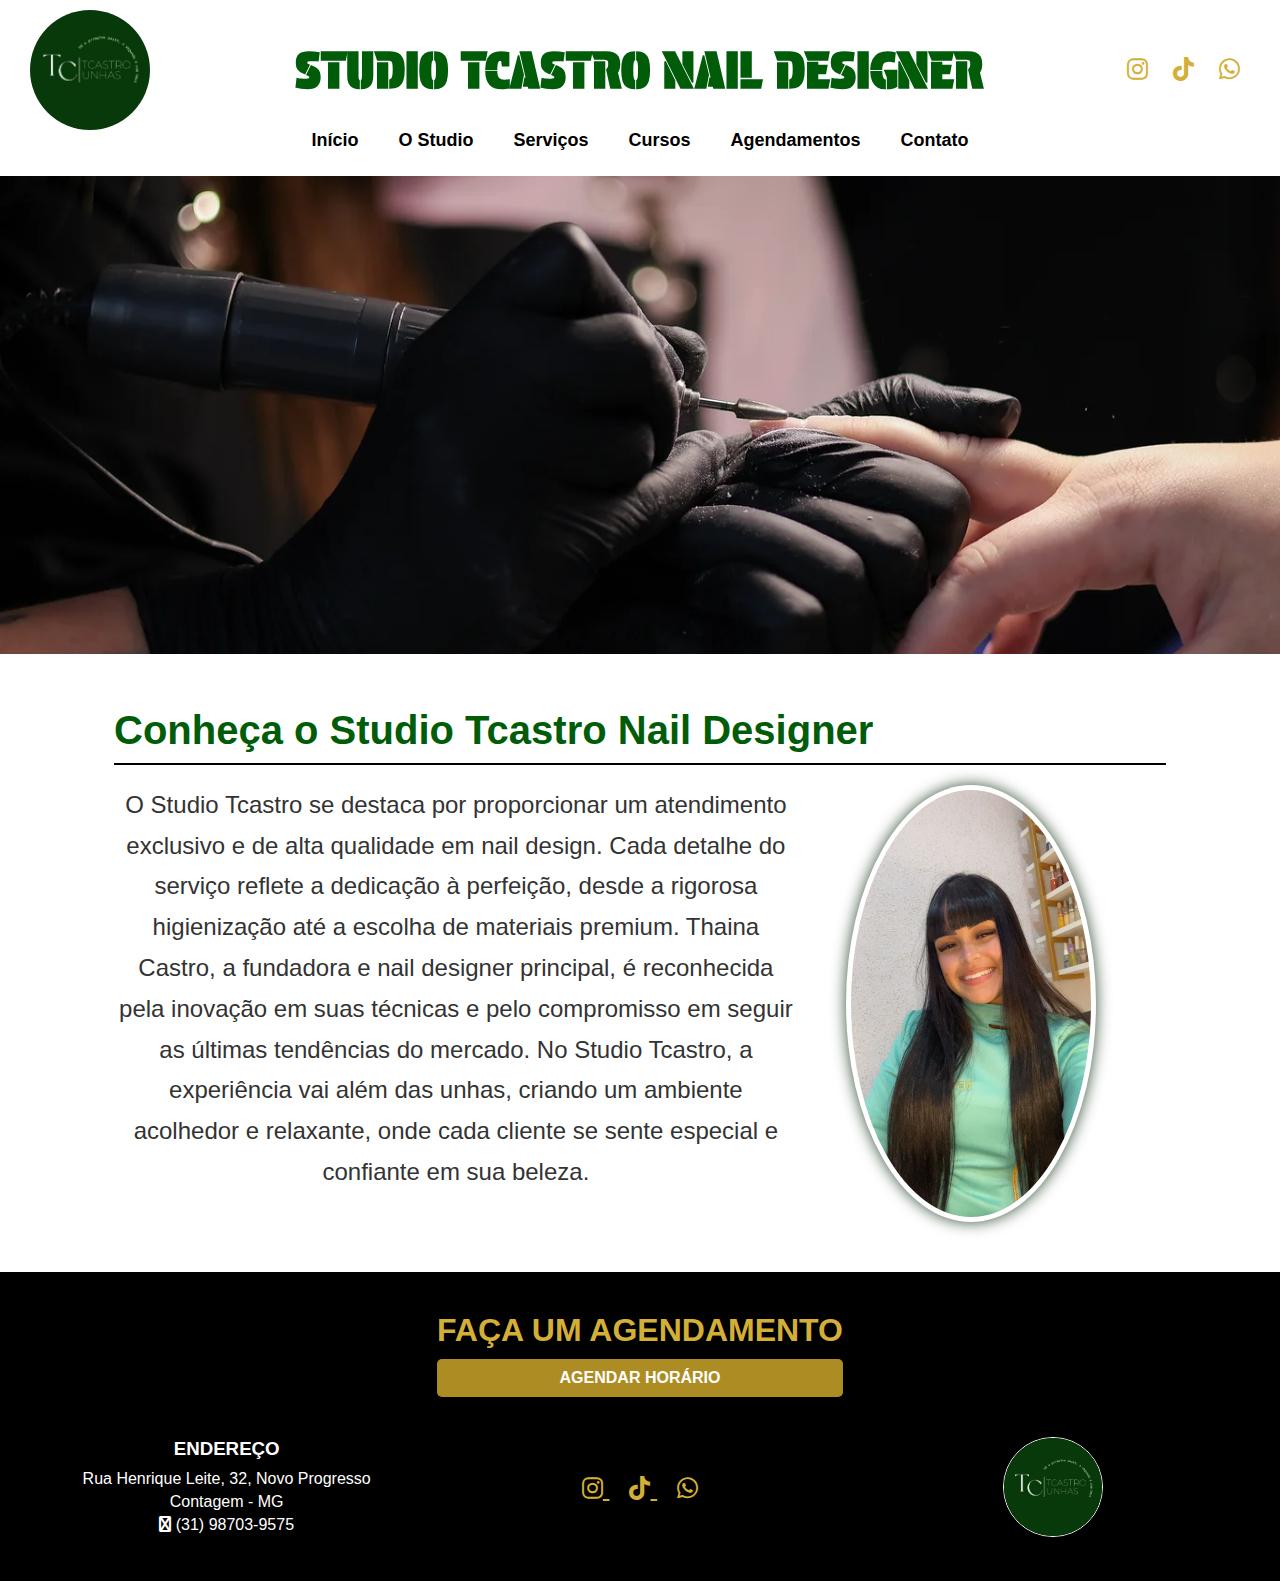
<file: index.html>
<!DOCTYPE html>
<html lang="pt-br">

<head>
    <meta charset="UTF-8">
    <meta name="viewport" content="width=device-width, initial-scale=1.0">
    
    <title>Studio Tcastro Nail Designer</title>
    <link rel="stylesheet" href="css/style.css">

        <link rel="preconnect" href="https://fonts.googleapis.com">
        <link rel="preconnect" href="https://fonts.gstatic.com" crossorigin>
        <link href="https://fonts.googleapis.com/css2?family=Protest+Guerrilla&display=swap" rel="stylesheet">
        <link rel="stylesheet" href="https://cdnjs.cloudflare.com/ajax/libs/font-awesome/6.0.0-beta3/css/all.min.css">
        <link rel="icon" href="img/favicon.ico" type="image/x-icon">
        <link rel="shortcut icon" href="img/favicon.ico" type="image/x-icon">

</head>

<body>

    <header>
        <div class="header-container">
        <img src="img/logo.jpg" id="logo">
        <h1>STUDIO TCASTRO NAIL DESIGNER</h1>
        
        <div class="header-social">
            <a href="https://www.instagram.com/tcastro_unhas/" target="_blank">
                <i class="fab fa-instagram"></i>
            </a>
            <a href="https://www.tiktok.com/@tatacastro2" target="_blank">
                <i class="fab fa-tiktok"></i>
            </a>
            <a href="https://api.whatsapp.com/message/4KSH2BHBKGPWA1" target="_blank">
                <i class="fab fa-whatsapp"></i>
            </a>
        </div>
        </div>
        
        <nav>
            <ul>
                <li><a href="index.html">Início</a></li>
                <li><a href="studio.html">O Studio</a></li>
                <li><a href="servicos.html">Serviços</a></li>
                <li><a href="cursos.html">Cursos</a></li>
                <li><a href="agendamentos.html">Agendamentos</a></li>
                <li><a href="contato.html">Contato</a></li>
            </ul>
        </nav>

    </header>

    <img src="img/header.png" id="headerimg">


    <section class="welcome-section">
        <h2>Conheça o Studio Tcastro Nail Designer</h2>
        <hr>
        <div class="content-wrapper">
            <div class="text-content">
                <p>O Studio Tcastro se destaca por proporcionar um atendimento exclusivo e de alta qualidade em nail
                    design. Cada detalhe do serviço reflete a dedicação à perfeição, desde a rigorosa higienização até a
                    escolha de materiais premium. Thaina Castro, a fundadora e nail designer principal, é reconhecida
                    pela inovação em suas técnicas e pelo compromisso em seguir as últimas tendências do mercado. No
                    Studio Tcastro, a experiência vai além das unhas, criando um ambiente acolhedor e relaxante, onde
                    cada cliente se sente especial e confiante em sua beleza.</p>
            </div>
            <img src="img/thainacastro.jpeg" alt="Imagem do Studio" class="welcome-image">
        </div>
    </section>



    <footer class="footer-section">
        <div class="agendamento-container">
            <div class="agendamento-content">
                <div class="agendamento-text">
                    <h2>FAÇA UM AGENDAMENTO</h2>
                    <a href="agendamentos.html" class="btn-agendar">AGENDAR HORÁRIO</a>
                </div>
            </div>
        </div>

        <div class="footer-info">
            <div class="footer-endereco">
                <h3>ENDEREÇO</h3>
                <p>Rua Henrique Leite, 32, Novo Progresso</p>
                <p>Contagem - MG</p>
                <p><i class="fa fa-whatsapp"></i> (31) 98703-9575</p>
            </div>

            <div class="footer-social">
                <a href="https://www.instagram.com/tcastro_unhas/" target="_blank">
                    <i class="fab fa-instagram"></i>
                </a>
                <a href="https://www.tiktok.com/@tatacastro2" target="_blank">
                    <i class="fab fa-tiktok"></i>
                </a>
                <a href="https://api.whatsapp.com/message/4KSH2BHBKGPWA1" target="_blank">
                    <i class="fab fa-whatsapp"></i>
                </a>
            </div>


            <div class="footer-logo">
                <img src="img/logo.jpg" alt="Logo Tcastro">
            </div>
        </div>
    </footer>

</body>

</html>
</file>
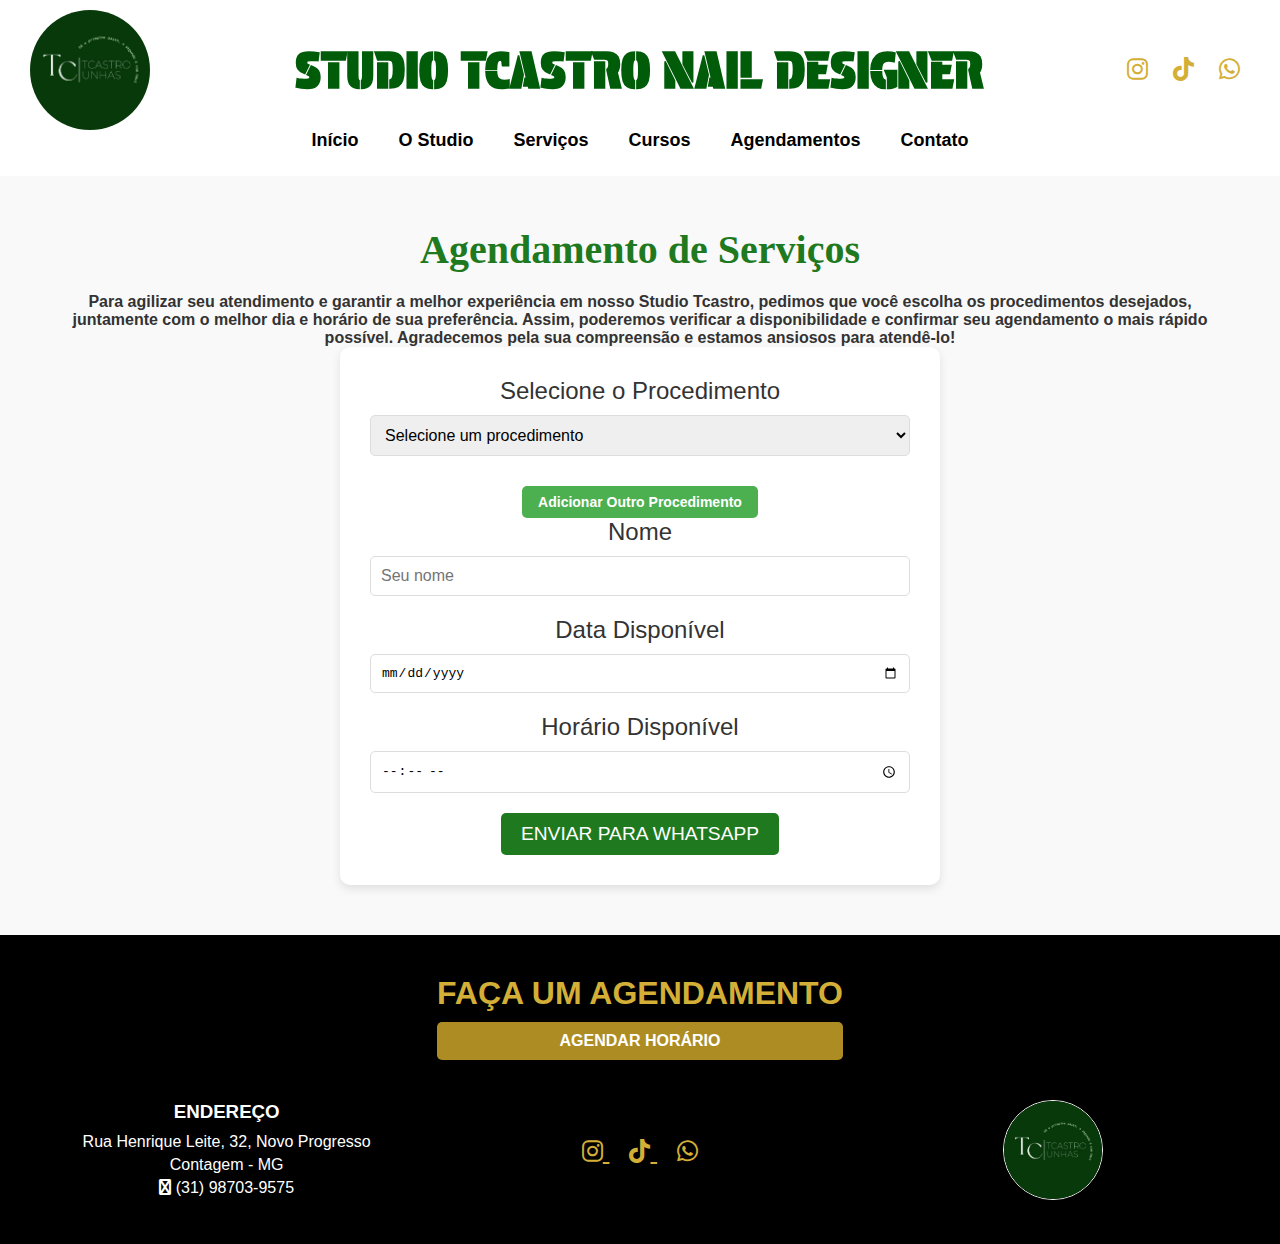
<file: agendamentos.html>
<!DOCTYPE html>
<html lang="pt-br">

<head>
    <meta charset="UTF-8">
    <meta name="viewport" content="width=device-width, initial-scale=1.0">
    <title>Studio Tcastro Nail Designer</title>
    <link rel="stylesheet" href="css/style.css">

    <link rel="preconnect" href="https://fonts.googleapis.com">
    <link rel="preconnect" href="https://fonts.gstatic.com" crossorigin>
    <link href="https://fonts.googleapis.com/css2?family=Protest+Guerrilla&display=swap" rel="stylesheet">
    <link rel="stylesheet" href="https://cdnjs.cloudflare.com/ajax/libs/font-awesome/6.0.0-beta3/css/all.min.css">


</head>

<body>


    <header>
        <div class="header-container">
            <img src="img/logo.jpg" id="logo">
            <h1>STUDIO TCASTRO NAIL DESIGNER</h1>

            <div class="header-social">
                <a href="https://www.instagram.com/tcastro_unhas/" target="_blank">
                    <i class="fab fa-instagram"></i>
                </a>
                <a href="https://www.tiktok.com/@tatacastro2" target="_blank">
                    <i class="fab fa-tiktok"></i>
                </a>
                <a href="https://api.whatsapp.com/message/4KSH2BHBKGPWA1" target="_blank">
                    <i class="fab fa-whatsapp"></i>
                </a>
            </div>
        </div>

        <nav>
            <ul>
                <li><a href="index.html">Início</a></li>
                <li><a href="studio.html">O Studio</a></li>
                <li><a href="servicos.html">Serviços</a></li>
                <li><a href="cursos.html">Cursos</a></li>
                <li><a href="agendamentos.html">Agendamentos</a></li>
                <li><a href="contato.html">Contato</a></li>
            </ul>
        </nav>

    </header>

    <section class="agendamentos-section">
        <h2>Agendamento de Serviços</h2>
        <h4>Para agilizar seu atendimento e garantir a melhor experiência em nosso Studio Tcastro, pedimos que você
            escolha os procedimentos desejados, juntamente com o melhor dia e horário de sua preferência. Assim,
            poderemos
            verificar a disponibilidade e confirmar seu agendamento o mais rápido possível.

            Agradecemos pela sua compreensão e estamos ansiosos para atendê-lo!</h4>
        <form id="agendamento-form">
            <div id="procedimentos-container">
                <div class="procedimento-group">
                    <label for="procedimento">Selecione o Procedimento</label>
                    <select class="procedimento" name="procedimento" onchange="mostrarSubtipo(this)">
                        <option value="">Selecione um procedimento</option>
                        <option value="Alongamento Molde f1">Alongamento Molde F1</option>
                        <option value="Alongamento De Fibra">Alongamento Fibra de vidro</option>
                        <option value="Alongamento Molde Russo">Alongamento molde russo</option>
                        <option value="Alongamento Nos Pes">Alongamento nos pés</option>
                        <option value="Blindagem">Blindagem</option>
                        <option value="Banho De Gel">Banho de gel</option>
                        <option value="Cuticulagem">Cuticulagem</option>
                        <option value="Curso de Alongamentos">Curso de Alongamento</option>
                        <option value="Curso de Aperfeiçoamento">Curso de Aperfeiçoamento</option>
                        <option value="Curso de Manicure e Pedicure Normal">Curso de Manicure e Pedicure</option>
                        <option value="Esmaltação Em Gel">Esmaltação em gel</option>
                        <option value="Manutencao">Manutenção</option>
                        <option value="Manutencao Blindagem">Manutenção Blindagem</option>
                        <option value="Manicure">Manicure</option>
                        <option value="Manicure, Pedicure">Manicure/Pedicure</option>
                        <option value="Reposicao De Unha">Reposição de Unha</option>
                        <option value="Remocao de Alongamento">Remoção Alongamento</option>
                        <option value="Pedicure">Pedicure</option>

                    </select>
                    <div class="subtipo-container" style="display:none;">
                        <label for="subtipo">Selecione o Tipo de Alongamento</label>
                        <select class="subtipo" name="subtipo">
                            <option value="">Selecione um tipo</option>
                            <option value="Básico">Básico</option>
                            <option value="Decorado">Decorado</option>
                        </select>
                    </div>
                </div>
            </div>
            <button type="button" class="btn-adicionar" onclick="adicionarProcedimento()"> Adicionar Outro Procedimento </button>

            <label for="nome">Nome</label>
            <input type="text" id="nome" name="nome" placeholder="Seu nome" required>

            <label for="data">Data Disponível</label>
            <input type="date" id="data" name="data" required>

            <label for="hora">Horário Disponível</label>
            <input type="time" id="hora" name="hora" required>

            <button type="submit" class="btn-enviar">Enviar para WhatsApp</button>
        </form>
    </section>

    <footer class="footer-section">
        <div class="agendamento-container">
            <div class="agendamento-content">
                <div class="agendamento-text">
                    <h2>FAÇA UM AGENDAMENTO</h2>
                    <a href="agendamentos.html" class="btn-agendar">AGENDAR HORÁRIO</a>
                </div>
            </div>
        </div>

        <div class="footer-info">
            <div class="footer-endereco">
                <h3>ENDEREÇO</h3>
                <p>Rua Henrique Leite, 32, Novo Progresso</p>
                <p>Contagem - MG</p>
                <p><i class="fa fa-whatsapp"></i> (31) 98703-9575</p>
            </div>

            <div class="footer-social">
                <a href="https://www.instagram.com/tcastro_unhas/" target="_blank">
                    <i class="fab fa-instagram"></i>
                </a>
                <a href="https://www.tiktok.com/@tatacastro2" target="_blank">
                    <i class="fab fa-tiktok"></i>
                </a>
                <a href="https://api.whatsapp.com/message/4KSH2BHBKGPWA1" target="_blank">
                    <i class="fab fa-whatsapp"></i>
                </a>
            </div>

            <div class="footer-logo">
                <img src="img/logo.jpg" alt="Logo Tcastro">
            </div>
        </div>
    </footer>

    <script>
        function mostrarSubtipo(select) {
            const subtipoContainer = select.nextElementSibling;
            subtipoContainer.style.display = select.value.includes('Alongamento') ? 'block' : 'none';
        }

        function adicionarProcedimento() {
            const procedimentosContainer = document.getElementById('procedimentos-container');
            const procedimentoGroup = document.createElement('div');
            procedimentoGroup.classList.add('procedimento-group');

            procedimentoGroup.innerHTML = `
                <label for="procedimento">Selecione o Procedimento</label>
                <select class="procedimento" name="procedimento" onchange="mostrarSubtipo(this)">
                    <option value="">Selecione um procedimento</option>
                <option value="Alongamento Molde f1">Alongamento Molde F1</option>
                <option value="Alongamento De Fibra">Alongamento Fibra de vidro</option>
                <option value="Alongamento Molde Russo">Alongamento molde russo</option>
                <option value="Alongamento Nos Pes">Alongamento nos pés</option>
                <option value="Blindagem">Blindagem</option>
                <option value="Banho De Gel">Banho de gel</option>
                <option value="Cuticulagem">Cuticulagem</option>
                <option value="Curso de Alongamento">Curso de Alongamento</option>
                <option value="Curso de Aperfeiçoamento">Curso de Aperfeiçoamento</option>
                <option value="Curso de Manicure e Pedicure Normal">Curso de Manicure e Pedicure</option>
                <option value="Esmaltação Em Gel">Esmaltação em gel</option>
                <option value="Manutencao">Manutenção</option>
                <option value="Manutencao Blindagem">Manutenção Blindagem</option>
                <option value="Manicure">Manicure</option>
                <option value="Manicure, Pedicure">Manicure/Pedicure</option>
                <option value="Reposicao De Unha">Reposição de Unha</option>
                <option value="Remocao de Alongamento">Remoção Alongamento</option>
                <option value="Pedicure">Pedicure</option>
                
                   
                </select>
                <div class="subtipo-container" style="display:none;">
                    <label for="subtipo">Selecione o Tipo de Alongamento</label>
                    <select class="subtipo" name="subtipo">
                        <option value="">Selecione um tipo</option>
                        <option value="Básico">Básico</option>
                        <option value="Decorado">Decorado</option>
                    </select>
                </div>
            `;

            procedimentosContainer.appendChild(procedimentoGroup);
        }

        document.getElementById('agendamento-form').addEventListener('submit', function (e) {
            e.preventDefault();

            const procedimentosSelecionados = [];
            const procedimentos = document.querySelectorAll('.procedimento');

            procedimentos.forEach(select => {
                const procedimento = select.value;
                const subtipoSelect = select.nextElementSibling.querySelector('.subtipo');
                const subtipo = subtipoSelect ? subtipoSelect.value : '';
                if (procedimento) {
                    procedimentosSelecionados.push(subtipo ? `${procedimento} (${subtipo})` : procedimento);
                }
            });

            const nome = document.getElementById('nome').value;
            const data = document.getElementById('data').value;
            const hora = document.getElementById('hora').value;

            if (procedimentosSelecionados.length === 0 || !nome || !data || !hora) {
                alert('Por favor, preencha todos os campos obrigatórios.');
                return;
            }


            const dataSelecionada = data.split('-'); 
            const dataFormatada = `${dataSelecionada[2]}/${dataSelecionada[1]}/${dataSelecionada[0]}`; 

            const horaFormatada = hora;

            const mensagem = `Olá, meu nome é ${nome}. Gostaria de agendar os seguintes procedimentos: ${procedimentosSelecionados.join(', ')} para o dia ${dataFormatada} às ${horaFormatada}.`;
            const telefone = '+5531987039575';

            const url = `https://api.whatsapp.com/send?phone=${telefone}&text=${encodeURIComponent(mensagem)}`;

            window.open(url, '_blank');
        });
    </script>

</body>

</html>
</file>
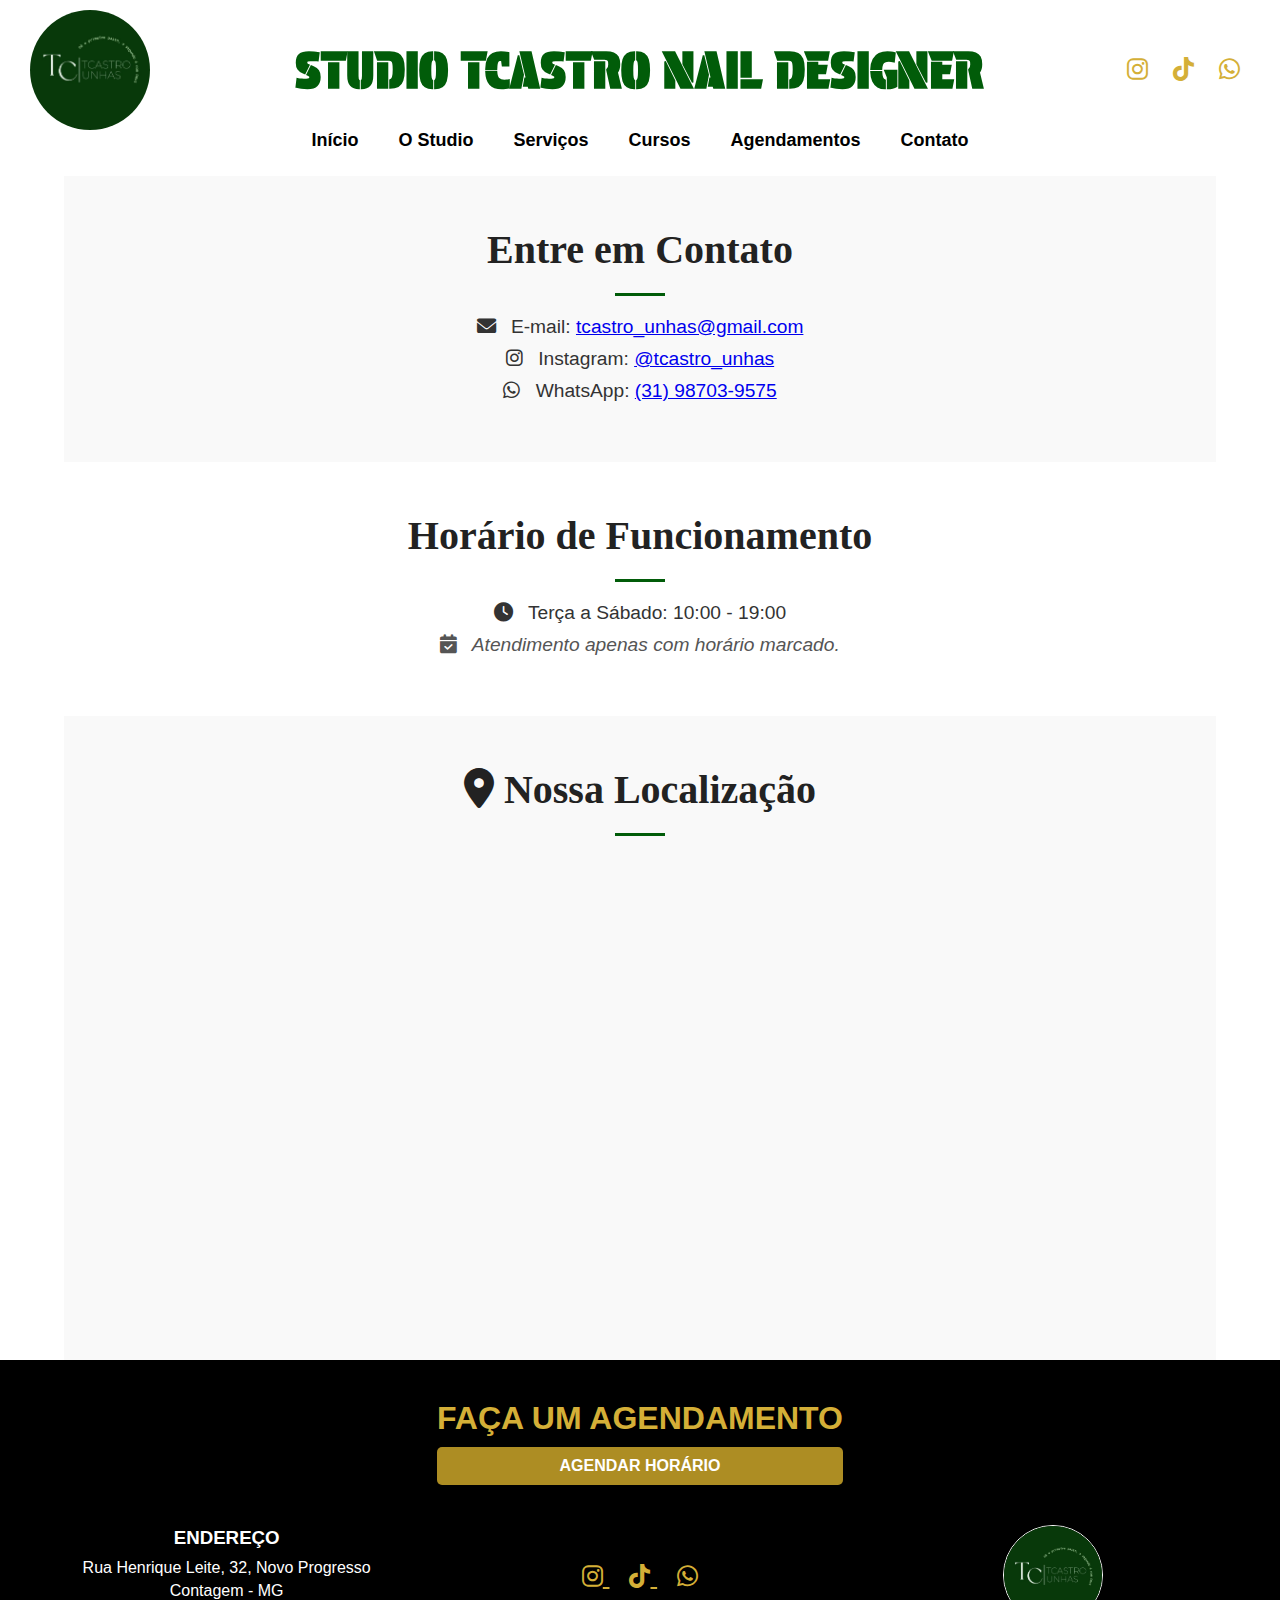
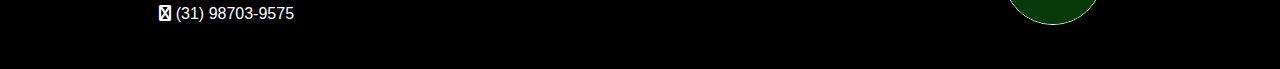
<file: contato.html>
<!DOCTYPE html>
<html lang="pt-br">

<head>
    <meta charset="UTF-8">
    <meta name="viewport" content="width=device-width, initial-scale=1.0">
    <title>Studio Tcastro Nail Designer</title>
    <link rel="stylesheet" href="css/style.css">


    <link rel="preconnect" href="https://fonts.googleapis.com">
    <link rel="preconnect" href="https://fonts.gstatic.com" crossorigin>
    <link href="https://fonts.googleapis.com/css2?family=Protest+Guerrilla&display=swap" rel="stylesheet">
    <link rel="stylesheet" href="https://cdnjs.cloudflare.com/ajax/libs/font-awesome/6.0.0-beta3/css/all.min.css">
    <link rel="icon" href="img/favicon.ico" type="image/x-icon">
    <link rel="shortcut icon" href="img/favicon.ico" type="image/x-icon">

</head>

<body>

    <header>
        <div class="header-container">
            <img src="img/logo.jpg" id="logo">
            <h1>STUDIO TCASTRO NAIL DESIGNER</h1>

            <div class="header-social">
                <a href="https://www.instagram.com/tcastro_unhas/" target="_blank">
                    <i class="fab fa-instagram"></i>
                </a>
                <a href="https://www.tiktok.com/@tatacastro2" target="_blank">
                    <i class="fab fa-tiktok"></i>
                </a>
                <a href="https://api.whatsapp.com/message/4KSH2BHBKGPWA1" target="_blank">
                    <i class="fab fa-whatsapp"></i>
                </a>
            </div>
        </div>

        <nav>
            <ul>
                <li><a href="index.html">Início</a></li>
                <li><a href="studio.html">O Studio</a></li>
                <li><a href="servicos.html">Serviços</a></li>
                <li><a href="cursos.html">Cursos</a></li>
                <li><a href="agendamentos.html">Agendamentos</a></li>
                <li><a href="contato.html">Contato</a></li>
            </ul>
        </nav>
    </header>


    <section class="contato-section">
        <h2>Entre em Contato</h2>
        <hr>
        <div class="contato-info">
            <p><i class="fas fa-envelope"></i> E-mail: <a
                    href="mailto:tcastro_unhas@gmail.com">tcastro_unhas@gmail.com</a></p>
            <p><i class="fab fa-instagram"></i> Instagram: <a href="https://www.instagram.com/tcastro_unhas/"
                    target="_blank">@tcastro_unhas</a></p>
            <p><i class="fab fa-whatsapp"></i> WhatsApp: <a href="https://api.whatsapp.com/send?phone=+5511987039575"
                    target="_blank">(31) 98703-9575</a></p>
        </div>
    </section>


    <section class="horario-section">
        <h2>Horário de Funcionamento</h2>
        <hr>
        <p><i class="fas fa-clock"></i> Terça a Sábado: 10:00 - 19:00</p>
        <p class="atendimento-marcado"><i class="fas fa-calendar-check"></i> Atendimento apenas com horário marcado.</p>
    </section>


    <section class="localizacao-section">
        <h2><i class="fas fa-map-marker-alt"></i> Nossa Localização</h2>
        <hr>
        <div class="maps-container">
            <iframe
                src="https://www.google.com/maps/embed?pb=!1m18!1m12!1m3!1d3751.5448112278436!2d-44.03073312586099!3d-19.901433737417456!2m3!1f0!2f0!3f0!3m2!1i1024!2i768!4f13.1!3m3!1m2!1s0xa69418748191b9%3A0xc7ff7423fac5f578!2sR.%20Miguel%20Burnier%2C%20143%20-%20Novo%20Progresso%2C%20Contagem%20-%20MG%2C%2032140-570!5e0!3m2!1spt-BR!2sbr!4v1727803821209!5m2!1spt-BR!2sbr"
                width="600" height="450" style="border:0;" allowfullscreen="" loading="lazy"
                referrerpolicy="no-referrer-when-downgrade"></iframe>
        </div>
    </section>


    <footer class="footer-section">
        <div class="agendamento-container">
            <div class="agendamento-content">
                <div class="agendamento-text">
                    <h2>FAÇA UM AGENDAMENTO</h2>
                    <a href="agendamentos.html" class="btn-agendar">AGENDAR HORÁRIO</a>
                </div>
            </div>
        </div>

        <div class="footer-info">
            <div class="footer-endereco">
                <h3>ENDEREÇO</h3>
                <p>Rua Henrique Leite, 32, Novo Progresso</p>
                <p>Contagem - MG</p>
                <p><i class="fa fa-whatsapp"></i> (31) 98703-9575</p>
            </div>

            <div class="footer-social">
                <a href="https://www.instagram.com/tcastro_unhas/" target="_blank">
                    <i class="fab fa-instagram"></i>
                </a>
                <a href="https://www.tiktok.com/@tatacastro2" target="_blank">
                    <i class="fab fa-tiktok"></i>
                </a>
                <a href="https://api.whatsapp.com/message/4KSH2BHBKGPWA1" target="_blank">
                    <i class="fab fa-whatsapp"></i>
                </a>
            </div>

            <div class="footer-logo">
                <img src="img/logo.jpg" alt="Logo Tcastro">
            </div>
        </div>
    </footer>

</body>

</html>
</file>
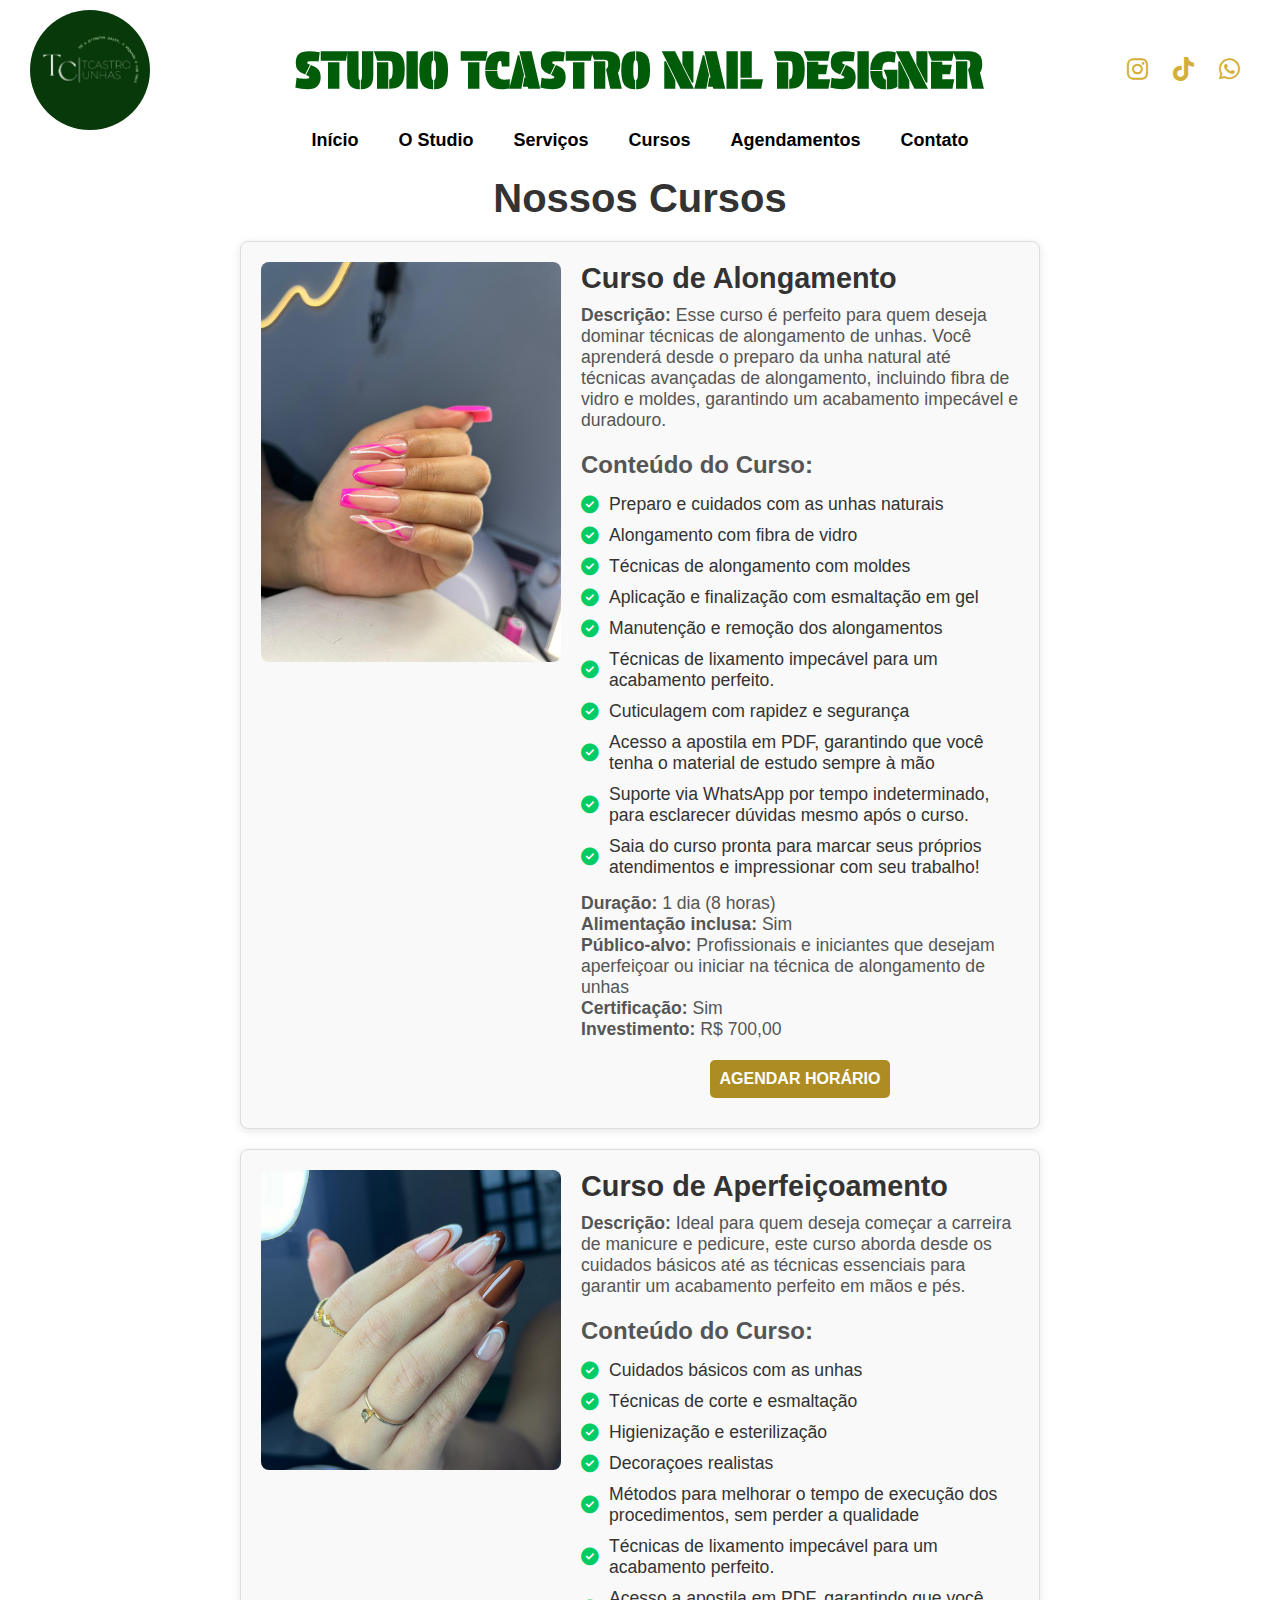
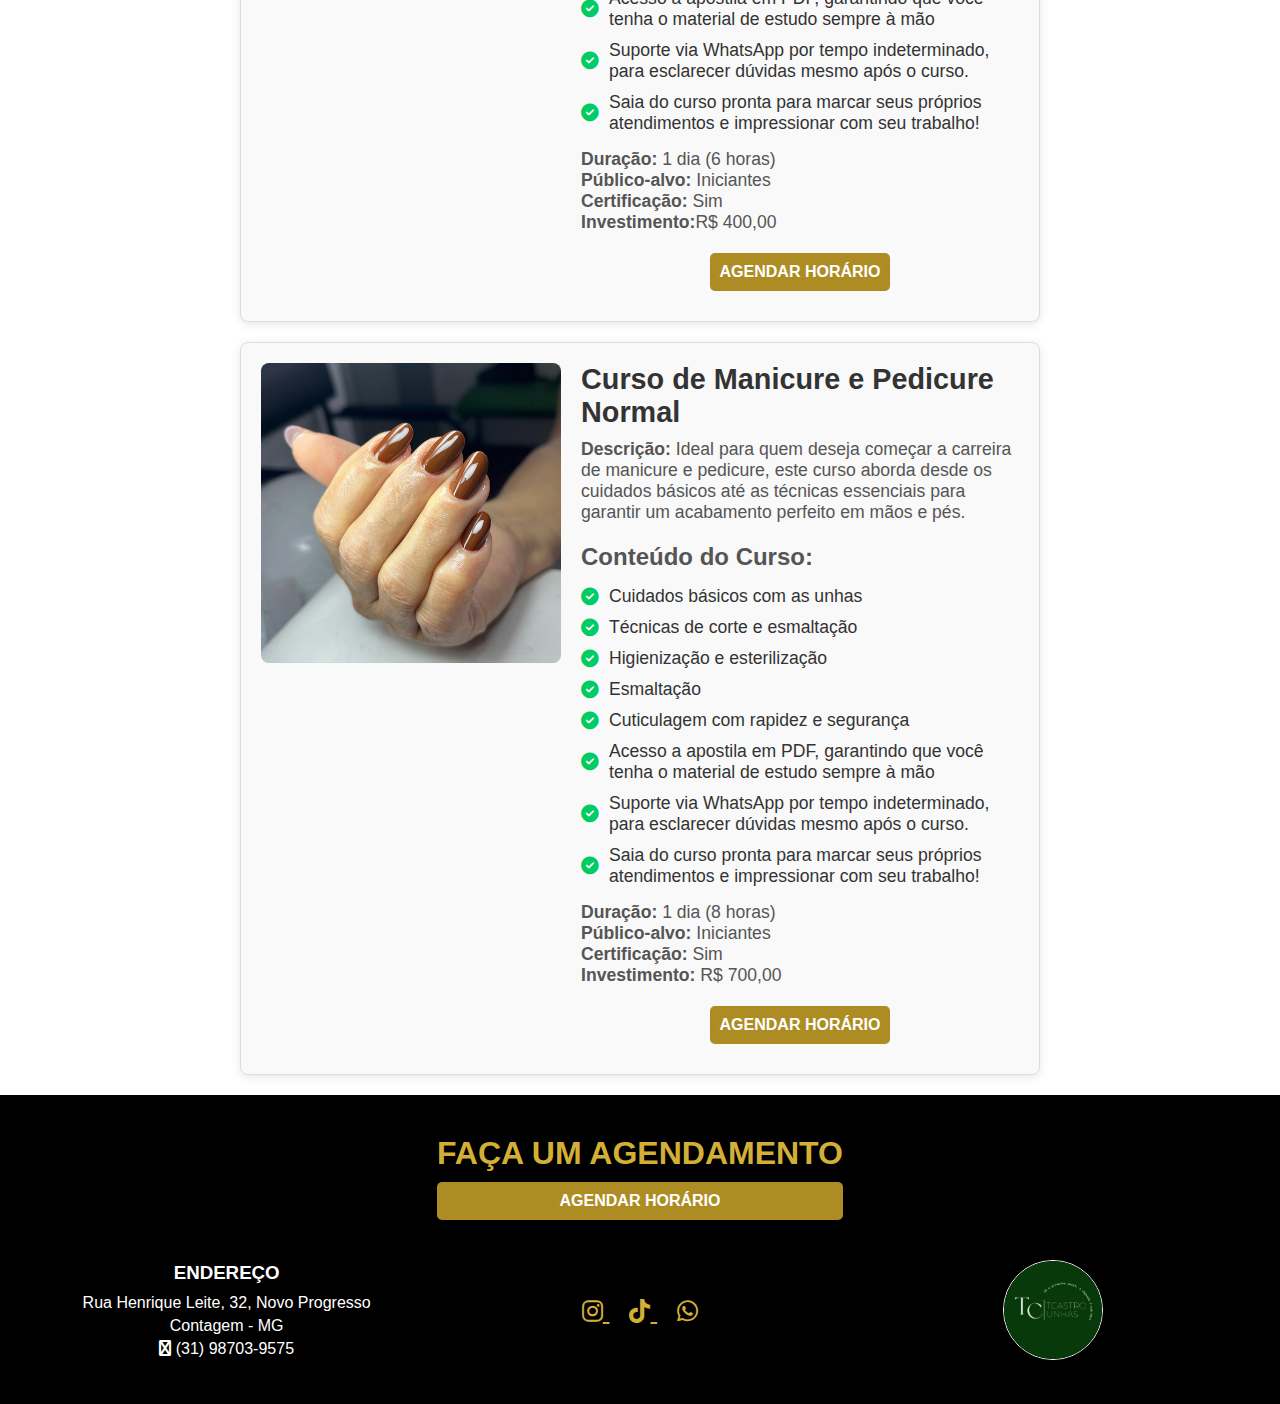
<file: cursos.html>
<!DOCTYPE html>
<html lang="pt-br">

<head>
    <meta charset="UTF-8">
    <meta name="viewport" content="width=device-width, initial-scale=1.0">
    <title>Studio Tcastro Nail Designer</title>
    <link rel="stylesheet" href="css/style.css">

    <link rel="preconnect" href="https://fonts.googleapis.com">
    <link rel="preconnect" href="https://fonts.gstatic.com" crossorigin>
    <link href="https://fonts.googleapis.com/css2?family=Protest+Guerrilla&display=swap" rel="stylesheet">
    <link rel="stylesheet" href="https://cdnjs.cloudflare.com/ajax/libs/font-awesome/6.0.0-beta3/css/all.min.css">

    <link rel="icon" href="img/favicon.ico" type="image/x-icon">
    <link rel="shortcut icon" href="img/favicon.ico" type="image/x-icon">


</head>

<body>

    <header>
        <div class="header-container">
            <img src="img/logo.jpg" id="logo">
            <h1>STUDIO TCASTRO NAIL DESIGNER</h1>

            <div class="header-social">
                <a href="https://www.instagram.com/tcastro_unhas/" target="_blank">
                    <i class="fab fa-instagram"></i>
                </a>
                <a href="https://www.tiktok.com/@tatacastro2" target="_blank">
                    <i class="fab fa-tiktok"></i>
                </a>
                <a href="https://api.whatsapp.com/message/4KSH2BHBKGPWA1" target="_blank">
                    <i class="fab fa-whatsapp"></i>
                </a>
            </div>
        </div>

        <nav>
            <ul>
                <li><a href="index.html">Início</a></li>
                <li><a href="studio.html">O Studio</a></li>
                <li><a href="servicos.html">Serviços</a></li>
                <li><a href="cursos.html">Cursos</a></li>
                <li><a href="agendamentos.html">Agendamentos</a></li>
                <li><a href="contato.html">Contato</a></li>
            </ul>
        </nav>

    </header>

    <section class="cursos-section">
        <h1>Nossos Cursos</h1>


        <div class="course-card">
            <div class="course-image">
                <img src="img/cursoaperfeiçoamento.jpeg" alt="Imagem do curso de alongamento">
            </div>
            <div class="course-info">
                <h2>Curso de Alongamento</h2>
                <p><strong>Descrição:</strong> Esse curso é perfeito para quem deseja dominar técnicas de alongamento de
                    unhas. Você aprenderá desde o preparo da unha natural até técnicas avançadas de alongamento,
                    incluindo fibra de vidro e moldes, garantindo um acabamento impecável e duradouro.
                </p>

                <h3>Conteúdo do Curso:</h3>
                <ul class="course-content">
                    <li><i class="fas fa-check-circle"></i> Preparo e cuidados com as unhas naturais</li>
                    <li><i class="fas fa-check-circle"></i> Alongamento com fibra de vidro</li>
                    <li><i class="fas fa-check-circle"></i> Técnicas de alongamento com moldes</li>
                    <li><i class="fas fa-check-circle"></i> Aplicação e finalização com esmaltação em gel</li>
                    <li><i class="fas fa-check-circle"></i> Manutenção e remoção dos alongamentos</li>
                    <li><i class="fas fa-check-circle"></i> Técnicas de lixamento impecável para um acabamento perfeito.
                    </li>
                    <li><i class="fas fa-check-circle"></i> Cuticulagem com rapidez e segurança</li>
                    <li><i class="fas fa-check-circle"></i> Acesso a apostila em PDF, garantindo que você tenha o
                        material de estudo sempre à mão</li>
                    <li><i class="fas fa-check-circle"></i> Suporte via WhatsApp por tempo indeterminado, para
                        esclarecer dúvidas mesmo após o curso.</li>
                    <li><i class="fas fa-check-circle"></i>Saia do curso
                        pronta para marcar seus próprios atendimentos e impressionar com seu trabalho!</li>
                </ul>

                <p><strong>Duração:</strong> 1 dia (8 horas)</p>
                <p><strong>Alimentação inclusa:</strong> Sim</p>
                <p><strong>Público-alvo:</strong> Profissionais e iniciantes que desejam aperfeiçoar ou iniciar na
                    técnica de alongamento de unhas</p>
                <p><strong>Certificação:</strong> Sim</p>
                <p><strong>Investimento:</strong> R$ 700,00</p>

                <div class="btn-container">
                    <a href="agendamentos.html" class="btn-agendar">Agendar Horário</a>
                </div>
            </div>
        </div>
        </div>


        <div class="course-card">
            <div class="course-image">
                <img src="img/alongamentofibra.png" alt="Imagem do curso de aperfeiçoamento">
            </div>
            <div class="course-info">
                <h2>Curso de Aperfeiçoamento</h2>
                <p><strong>Descrição:</strong> Ideal para quem deseja começar a carreira de manicure e pedicure, este
                    curso aborda desde os cuidados básicos até as técnicas essenciais para garantir um acabamento
                    perfeito em mãos e pés.</p>

                <h3>Conteúdo do Curso:</h3>
                <ul class="course-content">
                    <li><i class="fas fa-check-circle"></i> Cuidados básicos com as unhas</li>
                    <li><i class="fas fa-check-circle"></i> Técnicas de corte e esmaltação</li>
                    <li><i class="fas fa-check-circle"></i> Higienização e esterilização</li>
                    <li><i class="fas fa-check-circle"></i> Decoraçoes realistas</li>
                    <li><i class="fas fa-check-circle"></i> Métodos para melhorar o tempo de execução dos procedimentos,
                        sem perder a qualidade</li>
                    <li><i class="fas fa-check-circle"></i> Técnicas de lixamento impecável para um acabamento perfeito.
                    </li>
                    <li><i class="fas fa-check-circle"></i> Acesso a apostila em PDF, garantindo que você tenha o
                        material de estudo sempre à mão</li>
                    <li><i class="fas fa-check-circle"></i> Suporte via WhatsApp por tempo indeterminado, para
                        esclarecer dúvidas mesmo após o curso.</li>
                    <li><i class="fas fa-check-circle"></i>Saia do curso
                        pronta para marcar seus próprios atendimentos e impressionar com seu trabalho!</li>
                </ul>

                <p><strong>Duração:</strong> 1 dia (6 horas)</p>
                <p><strong>Público-alvo:</strong> Iniciantes</p>
                <p><strong>Certificação:</strong> Sim</p>
                <p><strong>Investimento:</strong>R$ 400,00</p>
                <div class="btn-container">
                    <a href="agendamentos.html" class="btn-agendar">Agendar Horário</a>
                </div>
            </div>
        </div>


        <div class="course-card">
            <div class="course-image">
                <img src="img/manicure.png" alt="Imagem do curso de Manicure e Pedicure Normal">
            </div>
            <div class="course-info">
                <h2>Curso de Manicure e Pedicure Normal</h2>
                <p><strong>Descrição:</strong> Ideal para quem deseja começar a carreira de manicure e pedicure, este
                    curso aborda desde os cuidados básicos até as técnicas essenciais para garantir um acabamento
                    perfeito em mãos e pés.</p>

                <h3>Conteúdo do Curso:</h3>
                <ul class="course-content">
                    <li><i class="fas fa-check-circle"></i> Cuidados básicos com as unhas</li>
                    <li><i class="fas fa-check-circle"></i> Técnicas de corte e esmaltação</li>
                    <li><i class="fas fa-check-circle"></i> Higienização e esterilização</li>
                    <li><i class="fas fa-check-circle"></i> Esmaltação</li>
                    <li><i class="fas fa-check-circle"></i> Cuticulagem com rapidez e segurança</li>
                    <li><i class="fas fa-check-circle"></i> Acesso a apostila em PDF, garantindo que você tenha o
                        material de estudo sempre à mão</li>
                    <li><i class="fas fa-check-circle"></i> Suporte via WhatsApp por tempo indeterminado, para
                        esclarecer dúvidas mesmo após o curso.</li>
                    <li><i class="fas fa-check-circle"></i>Saia do curso
                        pronta para marcar seus próprios atendimentos e impressionar com seu trabalho!</li>
                </ul>

                <p><strong>Duração:</strong> 1 dia (8 horas)</p>
                <p><strong>Público-alvo:</strong> Iniciantes</p>
                <p><strong>Certificação:</strong> Sim</p>
                <p><strong>Investimento:</strong> R$ 700,00</p>
                <div class="btn-container">
                    <a href="agendamentos.html" class="btn-agendar">Agendar Horário</a>
                </div>
            </div>
        </div>

    </section>



    <footer class="footer-section">
        <div class="agendamento-container">
            <div class="agendamento-content">
                <div class="agendamento-text">
                    <h2>FAÇA UM AGENDAMENTO</h2>
                    <a href="agendamentos.html" class="btn-agendar">AGENDAR HORÁRIO</a>
                </div>
            </div>
        </div>

        <div class="footer-info">
            <div class="footer-endereco">
                <h3>ENDEREÇO</h3>
                <p>Rua Henrique Leite, 32, Novo Progresso</p>
                <p>Contagem - MG</p>
                <p><i class="fa fa-whatsapp"></i> (31) 98703-9575</p>
            </div>

            <div class="footer-social">
                <a href="https://www.instagram.com/tcastro_unhas/" target="_blank">
                    <i class="fab fa-instagram"></i>
                </a>
                <a href="https://www.tiktok.com/@tatacastro2" target="_blank">
                    <i class="fab fa-tiktok"></i>
                </a>
                <a href="https://api.whatsapp.com/message/4KSH2BHBKGPWA1" target="_blank">
                    <i class="fab fa-whatsapp"></i>
                </a>
            </div>


            <div class="footer-logo">
                <img src="../img/logo.jpg" alt="Logo Tcastro">
            </div>
        </div>
    </footer>

</body>

</html>
</file>
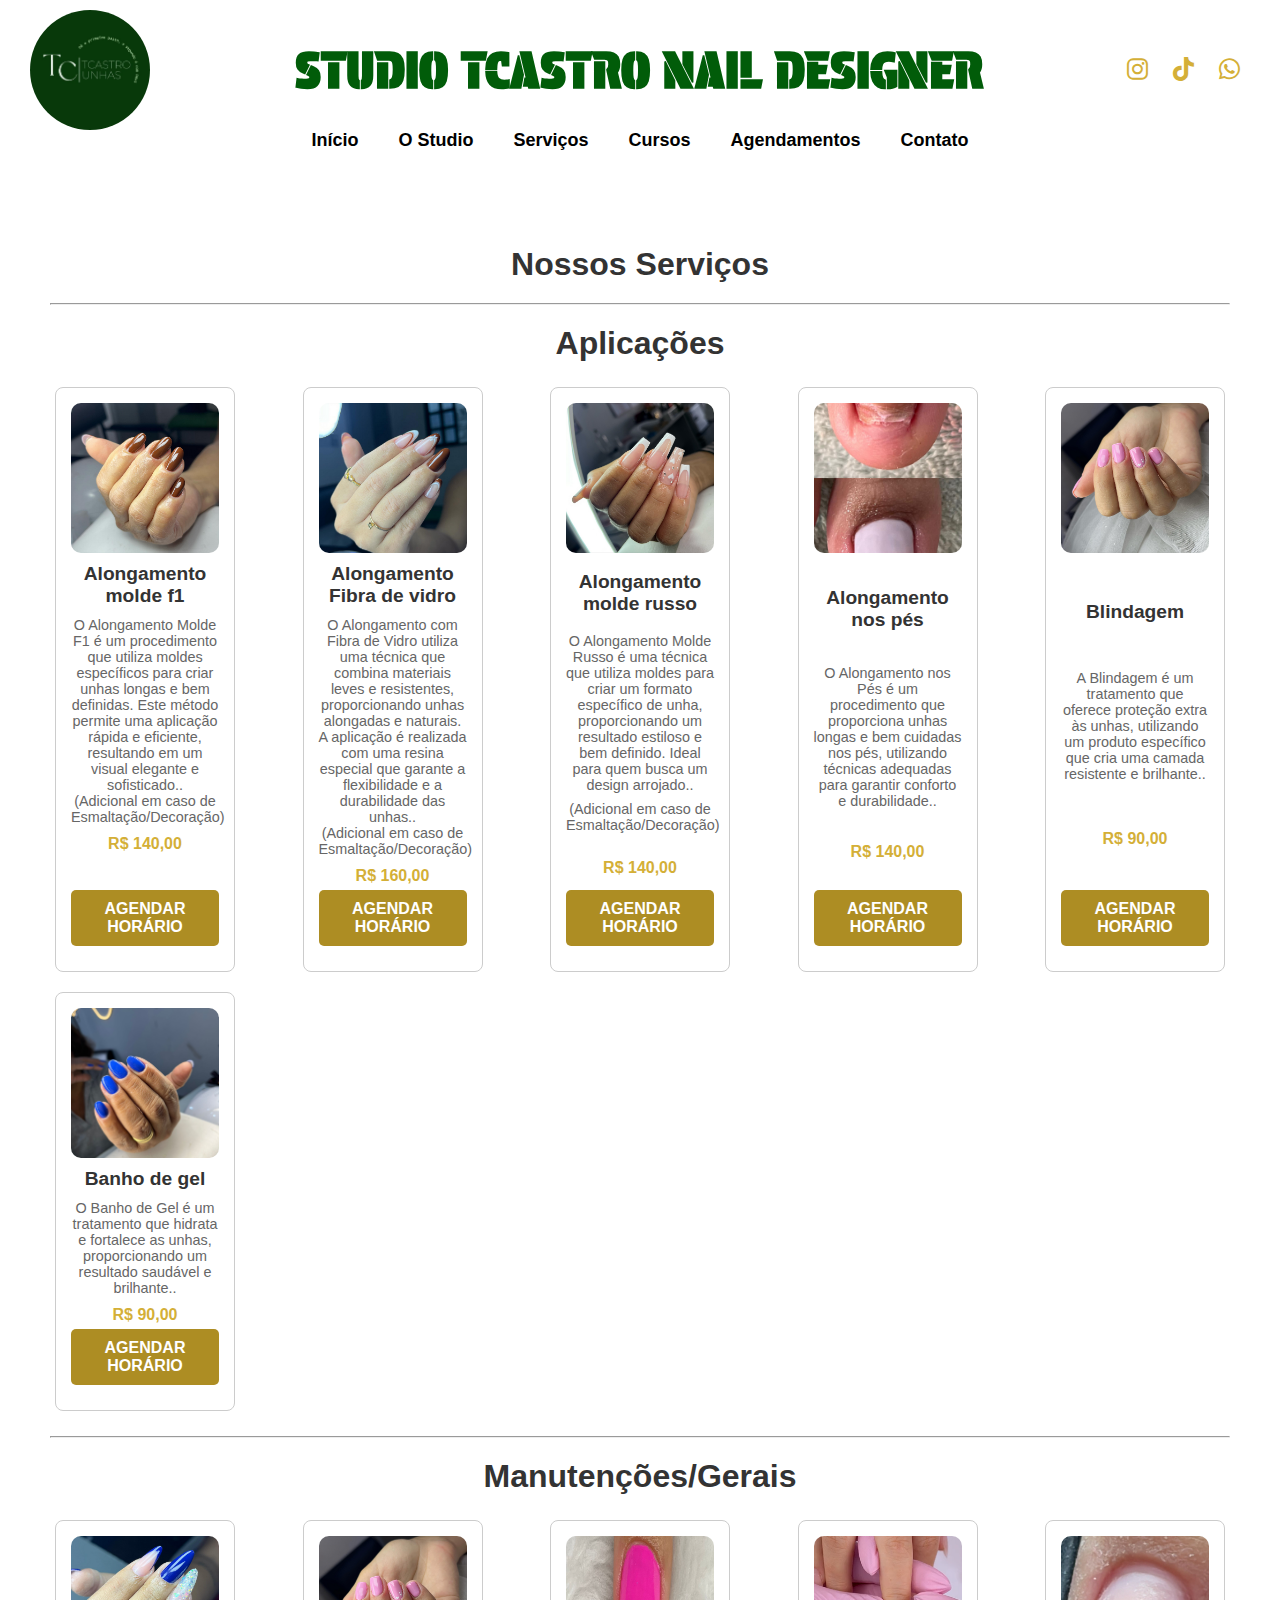
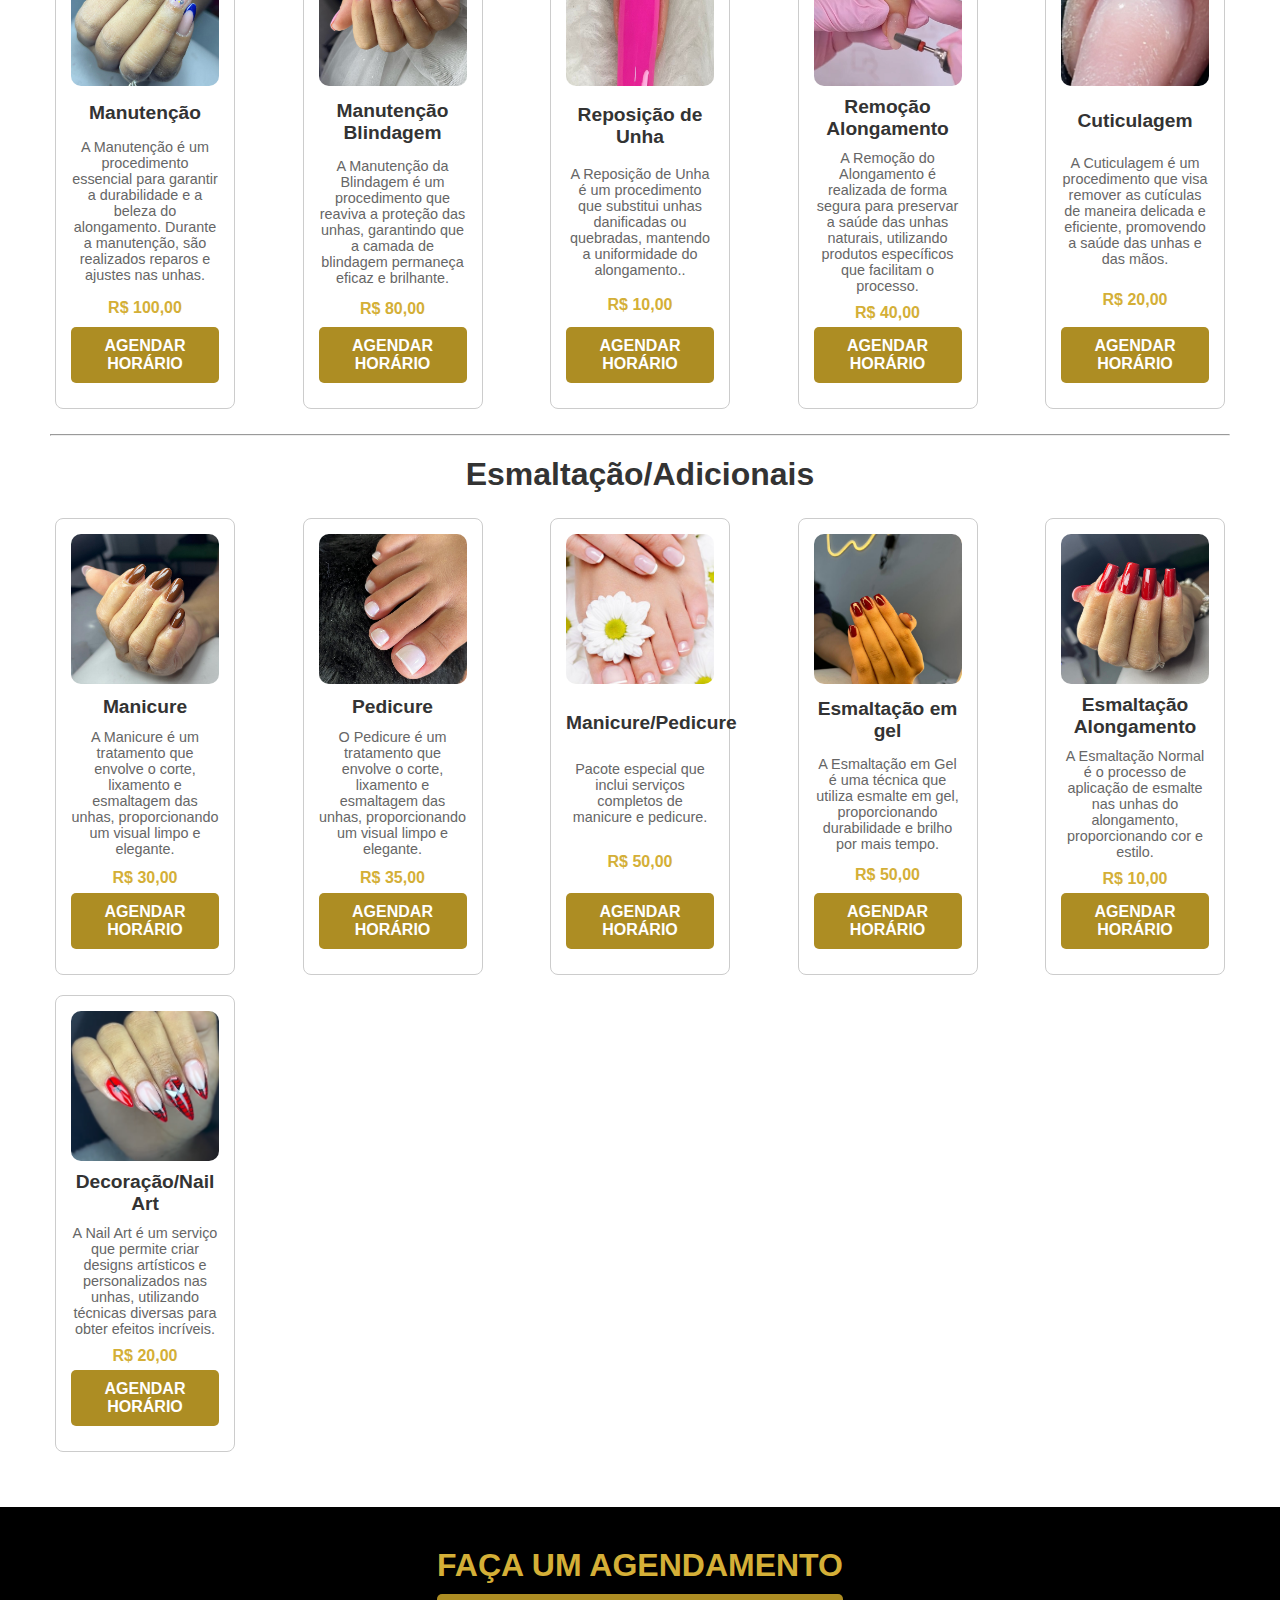
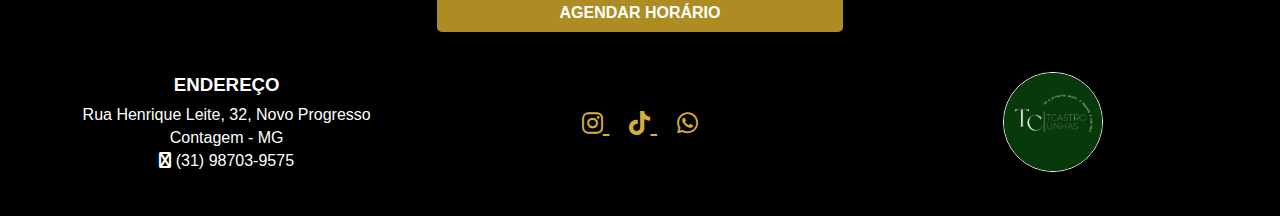
<file: servicos.html>
<!DOCTYPE html>
<html lang="pt-br">

<head>
    <meta charset="UTF-8">
    <meta name="viewport" content="width=device-width, initial-scale=1.0">
    <title>Studio Tcastro Nail Designer</title>
    <link rel="stylesheet" href="css/style.css">

    <link rel="preconnect" href="https://fonts.googleapis.com">
    <link rel="preconnect" href="https://fonts.gstatic.com" crossorigin>
    <link href="https://fonts.googleapis.com/css2?family=Protest+Guerrilla&display=swap" rel="stylesheet">
    <link rel="stylesheet" href="https://cdnjs.cloudflare.com/ajax/libs/font-awesome/6.0.0-beta3/css/all.min.css">

    <link rel="icon" href="img/favicon.ico" type="image/x-icon">
    <link rel="shortcut icon" href="img/favicon.ico" type="image/x-icon">


</head>

<body>

    <header>
        <div class="header-container">
            <img src="../img/logo.jpg" id="logo">
            <h1>STUDIO TCASTRO NAIL DESIGNER</h1>

            <div class="header-social">
                <a href="https://www.instagram.com/tcastro_unhas/" target="_blank">
                    <i class="fab fa-instagram"></i>
                </a>
                <a href="https://www.tiktok.com/@tatacastro2" target="_blank">
                    <i class="fab fa-tiktok"></i>
                </a>
                <a href="https://api.whatsapp.com/message/4KSH2BHBKGPWA1a" target="_blank">
                    <i class="fab fa-whatsapp"></i>
                </a>
            </div>
        </div>

        <nav>
            <ul>
                <li><a href="index.html">Início</a></li>
                <li><a href="studio.html">O Studio</a></li>
                <li><a href="servicos.html">Serviços</a></li>
                <li><a href="cursos.html">Cursos</a></li>
                <li><a href="agendamentos.html">Agendamentos</a></li>
                <li><a href="contato.html">Contato</a></li>
            </ul>
        </nav>

    </header>

    <section class="servicos-section">
        <h2>Nossos Serviços</h2>
        <hr>

        <h2>Aplicações</h2>

        <div class="servicos-container">
            <div class="servico-card">
                <img src="img/manicure.png" alt="Alongamento molde f1">
                <h3>Alongamento molde f1</h3>
                <p>O Alongamento Molde F1 é um procedimento que utiliza moldes específicos para criar unhas longas e bem
                    definidas. Este método permite uma aplicação rápida e eficiente, resultando em um visual elegante e
                    sofisticado..
                <p>(Adicional em caso de Esmaltação/Decoração)</p>
                </p>
                <p class="preco">R$ 140,00</p>
                <div class="button-container">
                    <a href="agendamentos.html" class="btn-agendar">Agendar Horário</a>
                </div>
            </div>
            <div class="servico-card">
                <img src="img/alongamentofibra.png" alt="Alongamento Fibra de vidro">
                <h3>Alongamento Fibra de vidro</h3>
                <p>O Alongamento com Fibra de Vidro utiliza uma técnica que combina materiais leves e resistentes,
                    proporcionando unhas alongadas e naturais. A aplicação é realizada com uma resina especial que
                    garante a flexibilidade e a durabilidade das unhas..
                <p>(Adicional em caso de Esmaltação/Decoração)</p>
                </p>
                <p class="preco">R$ 160,00</p>
                <a href="agendamentos.html" class="btn-agendar">Agendar Horário</a>
            </div>
            <div class="servico-card">
                <img src="img/alongamentomolderusso.png" alt="Alongamento molde russo">
                <h3>Alongamento molde russo</h3>
                <p>O Alongamento Molde Russo é uma técnica que utiliza moldes para criar um formato específico de unha,
                    proporcionando um resultado estiloso e bem definido. Ideal para quem busca um design arrojado..
                <p>(Adicional em caso de Esmaltação/Decoração)</p>
                </p>
                <p class="preco">R$ 140,00</p>
                <a href="agendamentos.html" class="btn-agendar">Agendar Horário</a>
            </div>
            <div class="servico-card">
                <img src="img/Alongamentonospes.jpeg" alt="Alongamento nos pes">
                <h3>Alongamento nos pés</h3>
                <p>O Alongamento nos Pés é um procedimento que proporciona unhas longas e bem cuidadas nos pés,
                    utilizando técnicas adequadas para garantir conforto e durabilidade..
                </p>
                <p class="preco">R$ 140,00</p>
                <a href="agendamentos.html" class="btn-agendar">Agendar Horário</a>
            </div>
            <div class="servico-card">
                <img src="img/blindagem.png" alt="Blindagem">
                <h3>Blindagem</h3>
                <p>A Blindagem é um tratamento que oferece proteção extra às unhas, utilizando um produto específico que
                    cria uma camada resistente e brilhante..</p>
                <p class="preco">R$ 90,00</p>
                <a href="agendamentos.html" class="btn-agendar">Agendar Horário</a>
            </div>
            <div class="servico-card">
                <img src="img/banhodegel.jpeg" alt="Banho de gel">
                <h3>Banho de gel</h3>
                <p>O Banho de Gel é um tratamento que hidrata e fortalece as unhas, proporcionando um resultado saudável
                    e brilhante..</p>
                <p class="preco">R$ 90,00</p>
                <a href="agendamentos.html" class="btn-agendar">Agendar Horário</a>
            </div>
        </div>

        <hr>

        <h2> Manutenções/Gerais </h2>

        <div class="servicos-container">
            <div class="servico-card">
                <img src="img/Manutenção.png" alt="Manutenção">
                <h3>Manutenção</h3>
                <p>A Manutenção é um procedimento essencial para garantir a durabilidade e a beleza do alongamento.
                    Durante a manutenção, são realizados reparos e ajustes nas unhas.</p>
                <p class="preco">R$ 100,00</p>
                <a href="agendamentos.html" class="btn-agendar">Agendar Horário</a>
            </div>
            <div class="servico-card">
                <img src="img/blindagem.png" alt="Manutenção Blindagem">
                <h3>Manutenção Blindagem</h3>
                <p>A Manutenção da Blindagem é um procedimento que reaviva a proteção das unhas, garantindo que a camada
                    de blindagem permaneça eficaz e brilhante.</p>
                <p class="preco">R$ 80,00</p>
                <a href="agendamentos.html" class="btn-agendar">Agendar Horário</a>
            </div>
            <div class="servico-card">
                <img src="img/reposicaodeunha.jpeg" alt="Reposição de Unha">
                <h3>Reposição de Unha</h3>
                <p>A Reposição de Unha é um procedimento que substitui unhas danificadas ou quebradas, mantendo a
                    uniformidade do alongamento..</p>
                <p class="preco">R$ 10,00</p>
                <a href="agendamentos.html" class="btn-agendar">Agendar Horário</a>
            </div>
            <div class="servico-card">
                <img src="img/remoçaoalongamento.png" alt="Remoção Alongamengo">
                <h3>Remoção Alongamento</h3>
                <p>A Remoção do Alongamento é realizada de forma segura para preservar a saúde das unhas naturais,
                    utilizando produtos específicos que facilitam o processo.</p>
                <p class="preco">R$ 40,00</p>
                <a href="agendamentos.html" class="btn-agendar">Agendar Horário</a>
            </div>
            <div class="servico-card">
                <img src="img/cuticulagem.jpeg" alt="Cuticulagem">
                <h3>Cuticulagem</h3>
                <p>A Cuticulagem é um procedimento que visa remover as cutículas de maneira delicada e eficiente,
                    promovendo a saúde das unhas e das mãos.</p>
                <p class="preco">R$ 20,00</p>
                <a href="agendamentos.html" class="btn-agendar">Agendar Horário</a>
            </div>
        </div>

        <hr>
        <h2>Esmaltação/Adicionais</h2>

        <div class="servicos-container">
            <div class="servico-card">
                <img src="img/manicure.png" alt="Manicure">
                <h3>Manicure</h3>
                <p>A Manicure é um tratamento que envolve o corte, lixamento e esmaltagem das unhas, proporcionando um
                    visual limpo e elegante.</p>
                <p class="preco">R$ 30,00</p>
                <a href="agendamentos.html" class="btn-agendar">Agendar Horário</a>
            </div>
            <div class="servico-card">
                <img src="../img/pedicure.png" alt="Pedicure">
                <h3>Pedicure</h3>
                <p>O Pedicure é um tratamento que envolve o corte, lixamento e esmaltagem das unhas,
                    proporcionando um visual limpo e elegante.</p>
                <p class="preco">R$ 35,00</p>
                <a href="agendamentos.html" class="btn-agendar">Agendar Horário</a>
            </div>
            <div class="servico-card">
                <img src="../img/manicure,pedicure.jpg" alt="Manicure/Pedicure">
                <h3>Manicure/Pedicure</h3>
                <p>Pacote especial que inclui serviços completos de manicure e pedicure.</p>
                <p class="preco">R$ 50,00</p>
                <a href="agendamentos.html" class="btn-agendar">Agendar Horário</a>
            </div>
            <div class="servico-card">
                <img src="../img/esmaltaçaodegel.jpeg" alt="Esmaltação em gel">
                <h3>Esmaltação em gel</h3>
                <p>A Esmaltação em Gel é uma técnica que utiliza esmalte em gel, proporcionando durabilidade e brilho
                    por mais tempo.</p>
                <p class="preco">R$ 50,00</p>
                <a href="agendamentos.html" class="btn-agendar">Agendar Horário</a>
            </div>
            <div class="servico-card" id="esmalta-normal">
                <img src="../img/esmaltacaoalongamento.png" alt="esmalta-normal">
                <h3>Esmaltação Alongamento</h3>
                <p>A Esmaltação Normal é o processo de aplicação de esmalte nas unhas do alongamento, proporcionando cor
                    e estilo.</p>
                <p class="preco">R$ 10,00</p>
                <a href="agendamentos.html" class="btn-agendar">Agendar Horário</a>
            </div>
            <div class="servico-card" id="nail-art">
                <img src="../img/nailart.png" alt="Decoração">
                <h3>Decoração/Nail Art</h3>
                <p>A Nail Art é um serviço que permite criar designs artísticos e personalizados nas unhas, utilizando
                    técnicas diversas para obter efeitos incríveis.</p>
                <p class="preco">R$ 20,00</p>
                <a href="agendamentos.html" class="btn-agendar">Agendar Horário</a>
            </div>
        </div>
    </section>


    <!-- Rodapé -->
    <footer class="footer-section">
        <div class="agendamento-container">
            <div class="agendamento-content">
                <div class="agendamento-text">
                    <h2>FAÇA UM AGENDAMENTO</h2>
                    <a href="agendamentos.html" class="btn-agendar">AGENDAR HORÁRIO</a>
                </div>
            </div>
        </div>

        <div class="footer-info">
            <div class="footer-endereco">
                <h3>ENDEREÇO</h3>
                <p>Rua Henrique Leite, 32, Novo Progresso</p>
                <p>Contagem - MG</p>
                <p><i class="fa fa-whatsapp"></i> (31) 98703-9575</p>
            </div>

            <div class="footer-social">
                <a href="https://www.instagram.com/tcastro_unhas/" target="_blank">
                    <i class="fab fa-instagram"></i>
                </a>
                <a href="https://www.tiktok.com/@tatacastro2" target="_blank">
                    <i class="fab fa-tiktok"></i>
                </a>
                <a href="https://api.whatsapp.com/message/4KSH2BHBKGPWA1a" target="_blank">
                    <i class="fab fa-whatsapp"></i>
                </a>
            </div>


            <div class="footer-logo">
                <img src="../img/logo.jpg" alt="Logo Tcastro">
            </div>
        </div>
    </footer>


</body>
</file>
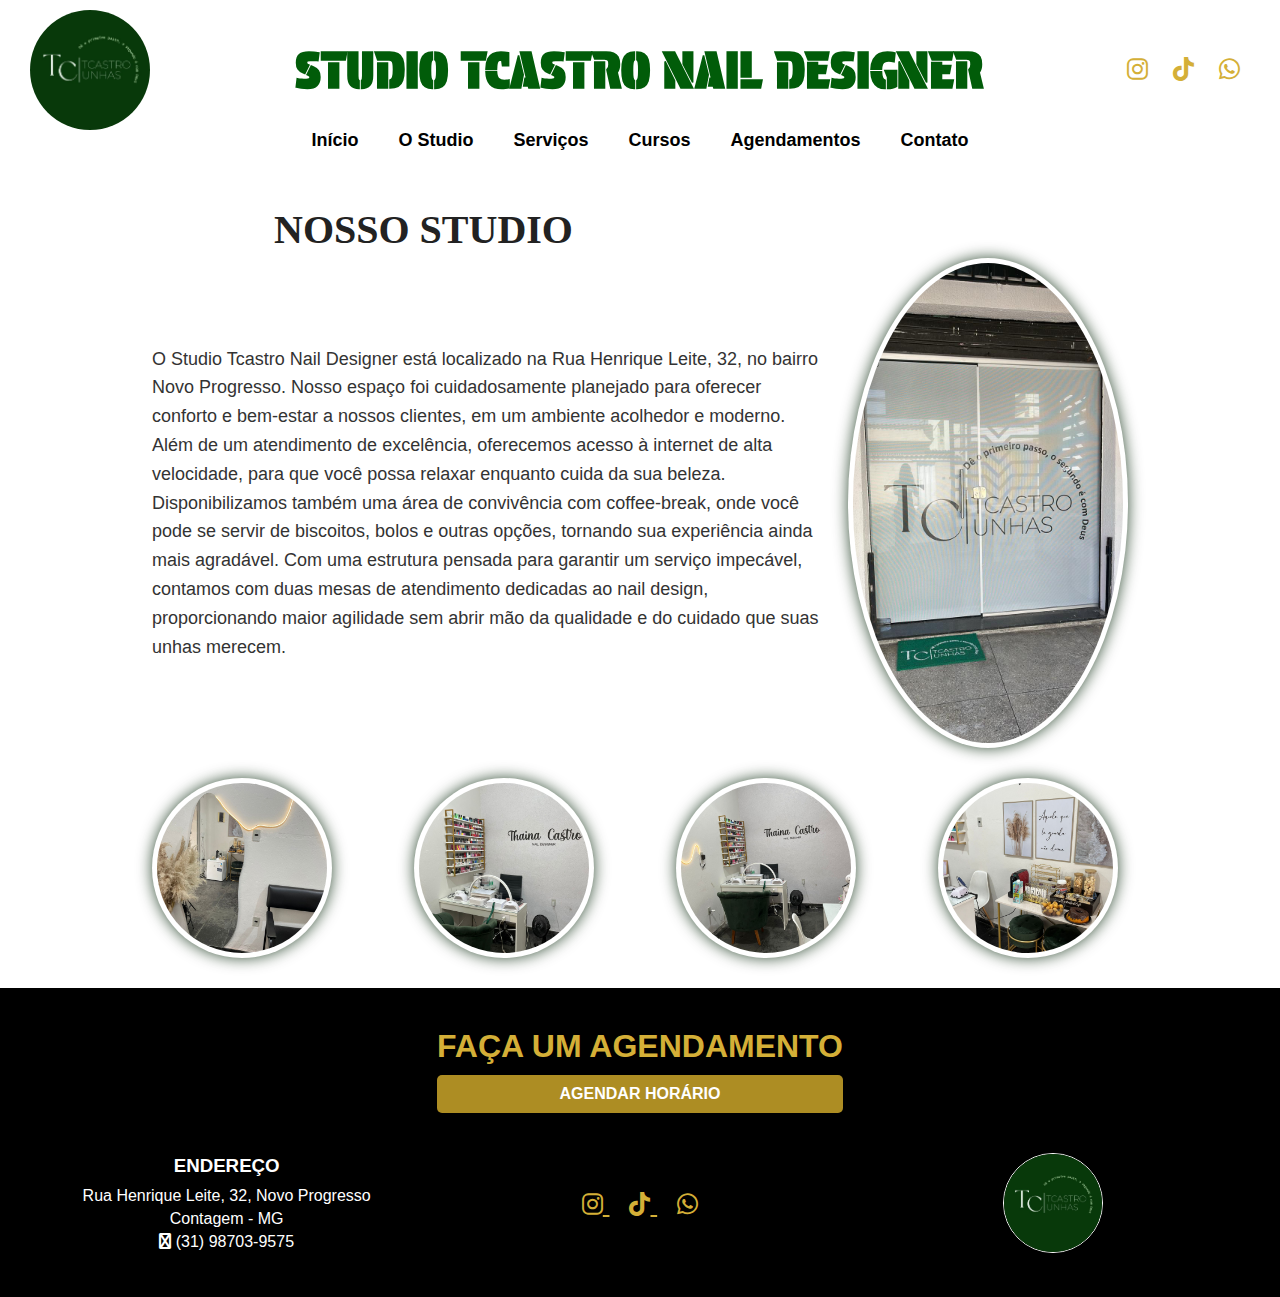
<file: studio.html>
<!DOCTYPE html>
<html lang="pt-br">

<head>
    <meta charset="UTF-8">
    <meta name="viewport" content="width=device-width, initial-scale=1.0">
    <title>Studio Tcastro Nail Designer</title>
    <link rel="stylesheet" href="css/style.css">

    <link rel="preconnect" href="https://fonts.googleapis.com">
    <link rel="preconnect" href="https://fonts.gstatic.com" crossorigin>
    <link href="https://fonts.googleapis.com/css2?family=Protest+Guerrilla&display=swap" rel="stylesheet">
    <link rel="stylesheet" href="https://cdnjs.cloudflare.com/ajax/libs/font-awesome/6.0.0-beta3/css/all.min.css">
    <link rel="icon" href="img/favicon.ico" type="image/x-icon">
    <link rel="shortcut icon" href="img/favicon.ico" type="image/x-icon">

</head>

<body>

    <header>
        <div class="header-container">
            <img src="../img/logo.jpg" id="logo">
            <h1>STUDIO TCASTRO NAIL DESIGNER</h1>

            <div class="header-social">
                <a href="https://www.instagram.com/tcastro_unhas/" target="_blank">
                    <i class="fab fa-instagram"></i>
                </a>
                <a href="https://www.tiktok.com/@tatacastro2" target="_blank">
                    <i class="fab fa-tiktok"></i>
                </a>
                <a href="https://api.whatsapp.com/message/4KSH2BHBKGPWA1" target="_blank">
                    <i class="fab fa-whatsapp"></i>
                </a>
            </div>
        </div>

        <nav>
            <ul>
                <li><a href="index.html">Início</a></li>
                <li><a href="studio.html">O Studio</a></li>
                <li><a href="servicos.html">Serviços</a></li>
                <li><a href="cursos.html">Cursos</a></li>
                <li><a href="agendamentos.html">Agendamentos</a></li>
                <li><a href="contato.html">Contato</a></li>
            </ul>
        </nav>

    </header>

    <section class="studio-section">
        <h2>NOSSO STUDIO</h2>
        <div class="content-wrapper-studio">
            <div class="text-content-studio">
                <p>O Studio Tcastro Nail Designer está localizado na Rua Henrique Leite, 32, no bairro Novo Progresso.
                    Nosso espaço foi cuidadosamente planejado para oferecer conforto e bem-estar a nossos clientes, em
                    um ambiente acolhedor e moderno.

                    Além de um atendimento de excelência, oferecemos acesso à internet de alta velocidade, para que você
                    possa relaxar enquanto cuida da sua beleza. Disponibilizamos também uma área de convivência com
                    coffee-break, onde você pode se servir de biscoitos, bolos e outras opções, tornando sua experiência
                    ainda mais agradável.

                    Com uma estrutura pensada para garantir um serviço impecável, contamos com duas mesas de atendimento
                    dedicadas ao nail design, proporcionando maior agilidade sem abrir mão da qualidade e do cuidado que
                    suas unhas merecem.
                </p>
            </div>
            <img src="../img/espaço0.jpeg" alt="Imagem do Studio" class="studio-imagem">

        </div>

        <div class="gallery">
            <img src="../img/espaço1.jpeg" alt="Imagem do Studio" class="studio-imagens">
            <img src="../img/espaço2.jpeg" alt="Imagem do Studio" class="studio-imagens">
            <img src="../img/espaço3.jpeg" alt="Imagem do Studio" class="studio-imagens">
            <img src="../img/espaço4.jpeg" alt="Imagem do Studio" class="studio-imagens">
        </div>
    </section>



    <!-- Rodapé -->
    <footer class="footer-section">
        <div class="agendamento-container">
            <div class="agendamento-content">
                <div class="agendamento-text">
                    <h2>FAÇA UM AGENDAMENTO</h2>
                    <a href="agendamentos.html" class="btn-agendar">AGENDAR HORÁRIO</a>
                </div>
            </div>
        </div>

        <div class="footer-info">
            <div class="footer-endereco">
                <h3>ENDEREÇO</h3>
                <p>Rua Henrique Leite, 32, Novo Progresso</p>
                <p>Contagem - MG</p>
                <p><i class="fa fa-whatsapp"></i> (31) 98703-9575</p>
            </div>

            <div class="footer-social">
                <a href="https://www.instagram.com/tcastro_unhas/" target="_blank">
                    <i class="fab fa-instagram"></i>
                </a>
                <a href="https://www.tiktok.com/@tatacastro2" target="_blank">
                    <i class="fab fa-tiktok"></i>
                </a>
                <a href="https://api.whatsapp.com/message/4KSH2BHBKGPWA1" target="_blank">
                    <i class="fab fa-whatsapp"></i>
                </a>
            </div>


            <div class="footer-logo">
                <img src="../img/logo.jpg" alt="Logo Tcastro">
            </div>
        </div>
    </footer>

</body>

</html>
</file>
<file: css/style.css>
* {
    margin: 0;
    padding: 0;
    box-sizing: border-box;
}

body {
    font-family: 'Arial', sans-serif;
    background-color: #fff;
    color: #333;
}

header {
    background-color: #ffffff;
    padding: 10px 30px; 
}


.header-container {
    display: flex;
    align-items: center;  
    justify-content: space-between; 
    width: 100%;
}


#logo {
    width: 120px;
    height: 120px;
    border-radius: 50%;
    margin-right: 10px;
    margin-top: 0px;
}


.header-container h1 {
    font-family: "Protest Guerrilla", sans-serif;
    color: rgb(1, 92, 9);
    font-size: 50px;
    margin-top: 0px;
    flex-grow: 1; 
    text-align: center; 
}


nav ul {
    display: flex;
    justify-content: center;
    list-style: none;
    margin-top: 0px;
    margin-bottom: 15px;
}

nav ul li {
    margin: 0 20px;
}

nav ul li a {
    text-decoration: none;
    color: rgb(0, 0, 0);
    font-size: 18px;
    font-weight: bold;
}

nav ul li a:hover {
    color: #f2f2f2;
}

#headerimg {
    width: 100%;
    height: auto;
}

.header-social {
    display: flex;
    justify-content: flex-end; 
    align-items: center;
    margin-left: auto; 
    gap: 5px; /
}

.header-social a {
    color: #d4af37;
    margin: 0 10px;
    font-size: 1.5em;
    transition: color 0.3s ease;

}

.header-social a:hover {
    color: white;
}


.footer-info {
    display: flex;
    justify-content: space-around;
    align-items: center;
    margin-top: 20px;
}

.footer-section {
    background-color: #000;
    color: #fff;
    padding: 40px 20px;
    text-align: center;
    font-family: 'Open Sans', sans-serif;
}

.agendamento-container {
    display: flex;
    align-items: center;
    justify-content: center;
    margin-bottom: 30px;
}

.agendamento-text h2 {
    font-size: 2em;
    color: #d4af37;
    margin-bottom: 10px;
}

.btn-agendar {
    background-color: #68550a;
    color: #fff;
    padding: 10px 20px;
    text-transform: uppercase;
    text-decoration: none;
    font-weight: bold;
    border-radius: 5px;
    margin-bottom: 10px;
    display: inline-block;
    transition: color 0.3s ease;
}

.btn-agendar:hover {
    background-color: white;
    color: #d4af37;
}

.footer-endereco {
    flex: 1;
}

.footer-endereco h3 {
    margin-bottom: 10px;
}

.footer-endereco p {
    margin: 5px 0;
}

.footer-social {
    flex: 1;
}

.footer-social a {
    color: #d4af37;
    margin: 0 10px;
    font-size: 1.5em;
    transition: color 0.3s ease;

}

.footer-social a:hover {
    color: white;
}

.footer-logo {
    flex: 1;
}

.footer-logo img {
    width: 100px;
    height: 100px;
    border-radius: 50%;
    border: 1px solid #fff;
    object-fit: cover;
}

.welcome-section {
    padding: 50px;
    background-color: #fff;
    width: 90%;
    margin: 0 auto;
}

.welcome-section h2 {
    font-size: 2.5em;
    color: rgb(1, 92, 9);
    margin-bottom: 10px;
}


.welcome-section hr {
    height: 100%;
    border: 1px solid black;
    margin: 2px auto;
}


.content-wrapper {
    display: flex;
    justify-content: space-between;
    align-items: flex-start;
    margin-top: 20px;
}


.text-content {
    width: 65%;
    font-size: 1.5em;
    line-height: 1.7;
    margin-right: 10px;
    text-align: center;
}


.welcome-image {
    width: 250px;
    height: auto;
    border-radius: 50%;
    margin-right: 70px;
    border: 5px solid transparent;
    box-shadow: 0 0 15px rgba(0, 34, 5, 0.8);
}


.studio-section {
    padding: 30px;
    background-color: #fff;
}


.studio-section h2 {
    font-size: 2.5em;
    color: #222;
    text-align: left;
    margin-left: 20%;
    margin-bottom: 5px;
    font-family: 'Playfair Display', serif;
}


.content-wrapper-studio {
    display: flex;
    align-items: center;
    justify-content: space-between;
    margin-left: 10%;
    margin-right: 10%;

}


.text-content-studio {
    flex: 1;
    font-size: 18px;
    color: #333;
    text-align: left;
    line-height: 1.6;
   
    font-family: 'Open Sans', sans-serif;
}


.studio-imagem {
    width: 280px;
    height: auto;
    border-radius: 50%;
    margin-left: 20px;
    border: 5px solid transparent;
    box-shadow: 0 0 15px rgba(0, 34, 5, 0.8);
}


.gallery {
    display: flex;
    justify-content: space-between;
    margin-top: 30px;
    margin-left: 10%;
    margin-right: 10%;
}


.studio-imagens {
    width: 180px;
    height: 180px;
    object-fit: cover;
    border-radius: 50%;
    margin-right: 10px;
    border: 5px solid transparent;
    box-shadow: 0 0 15px rgba(0, 34, 5, 0.8);
}

.servicos-section {
    padding: 50px;
    text-align: center;
    background-color: #fff;
}

.servicos-section h2 {
    font-size: 2em;
    margin-bottom: 20px;
    margin-top: 20px;
}

.servicos-section hr {
    font-size: 2em;
    margin-bottom: 20px;
    margin-top: 20px;
}

.servicos-container {
    display: flex;
    flex-wrap: wrap;
    justify-content: space-between; 
    gap: 10px; /
}

.servico-card {
    display: flex;
    flex-direction: column; 
    justify-content: space-between; 
    border: 1px solid #ccc; 
    border-radius: 8px;
    padding: 15px; 
    margin: 5px; 
    width: 180px; 
    box-sizing: border-box; 
}

.button-container {
    margin-top: auto; 
}

.btn-agendar {
    text-align: center; 
    background-color: #ad8d23; 
    color: #fff;
    padding: 10px;
    text-decoration: none;
    border-radius: 5px;
    display: block; 
}

.servico-card img {
    width: 100%;
    height: 150px;
    border-radius: 10px;
    object-fit: cover;
}

.servico-card h3 {
    font-size: 1.2em;
    margin: 10px 0;
}

.servico-card p {
    font-size: 0.9em;
    color: #666;
}

.servico-card .preco {
    font-size: 1em;
    color: #d4af37;
    font-weight: bold;
    margin-bottom: 5px;
    margin-top: 10px;
}

.contato-section {
    padding: 50px;
    background-color: #f9f9f9;
    text-align: center;
    width: 90%;
    margin: 0 auto;
}

.contato-section h2 {
    font-size: 2.5em;
    color: #222;
    font-family: 'Playfair Display', serif;
}

.contato-section hr {
    width: 50px;
    height: 3px;
    background-color: rgb(1, 92, 9);
    margin: 20px auto;
    border: none;
}

.contato-info p {
    font-size: 1.2em;
    margin: 10px 0;
}

.contato-info i {
    margin-right: 10px;
}

.horario-section {
    padding: 50px;
    background-color: #fff;
    text-align: center;
    width: 90%;
    margin: 0 auto;
}

.horario-section h2 {
    font-size: 2.5em;
    color: #222;
    font-family: 'Playfair Display', serif;
}

.horario-section hr {
    width: 50px;
    height: 3px;
    background-color: rgb(1, 92, 9);
    margin: 20px auto;
    border: none;
}

.horario-section p {
    font-size: 1.2em;
    margin: 10px 0;
}

.horario-section i {
    margin-right: 10px;
}

.atendimento-marcado {
    font-size: 1em;
    font-style: italic;
    color: #555;
    margin-top: 10px;
}

.localizacao-section {
    padding: 50px;
    background-color: #f9f9f9;
    text-align: center;
    width: 90%;
    margin: 0 auto;
}

.localizacao-section h2 {
    font-size: 2.5em;
    color: #222;
    font-family: 'Playfair Display', serif;
}

.localizacao-section hr {
    width: 50px;
    height: 3px;
    background-color: rgb(1, 92, 9);
    margin: 20px auto;
    border: none;
}

.maps-container {
    text-align: center;
    margin: 0 auto;
}

.maps-container iframe {
    width: 100%;
    max-width: 600px;
    height: 450px;
    border: 0;
    margin: 0 auto;
}

.agendamentos-section {
    padding: 50px;
    text-align: center;
    background-color: #f9f9f9;
}

.agendamentos-section h2 {
    font-size: 2.5em;
    color: #1f7a1f;
    margin-bottom: 20px;
    font-family: 'Playfair Display', serif;
}

#agendamento-form {
    max-width: 600px;
    margin: 0 auto;
    background: #fff;
    padding: 30px;
    box-shadow: 0 4px 10px rgba(0, 0, 0, 0.1);
    border-radius: 10px;
}

#agendamento-form label {
    font-size: 1.5em;
    color: #333;
    display: block;
    margin-bottom: 10px;
}

#agendamento-form input, #agendamento-form select {
    width: 100%;
    padding: 10px;
    font-size: 1em;
    margin-bottom: 20px;
    border: 1px solid #ddd;
    border-radius: 5px;
}

.btn-adicionar {
    background-color: #4CAF50; /* Verde claro */
    color: white;
    padding: 8px 16px;
    border: none;
    border-radius: 5px;
    cursor: pointer;
    font-size: 14px;
    font-weight: bold;
    margin-top: 10px;
    transition: background-color 0.3s;
}

.btn-adicionar:hover {
    background-color: #45a049; /* Cor mais escura ao passar o mouse */
}

.btn-enviar {
    padding: 10px 20px;
    font-size: 1.2em;
    color: #fff;
    background-color: #1f7a1f;
    border: none;
    border-radius: 5px;
    cursor: pointer;
    text-transform: uppercase;
}

.btn-enviar:hover {
    background-color: #145214;
}

.course-card {
    display: flex;
    flex-wrap: wrap; /* Faz o card ser flexível */
    width: 100%;
    max-width: 800px;
    margin: 20px auto;
    padding: 20px;
    border: 1px solid #ddd;
    border-radius: 8px;
    background-color: #f9f9f9;
    box-shadow: 0 2px 10px rgba(0, 0, 0, 0.1);
}

.course-image img {
    width: 100%;
    max-width: 300px;
    border-radius: 8px;
}

.course-info {
    flex: 1;
    padding-left: 20px;
}

.course-card h2 {
    margin-bottom: 10px;
    font-size: 1.8em;
    color: #333;
}

.course-card h3 {
    margin-top: 20px;
    font-size: 1.5em;
    color: #555;
}

.course-card p {
    font-size: 1.1em;
    color: #555;
}

.course-content {
    list-style: none;
    padding: 0;
    margin: 15px 0;
}

.course-content li {
    font-size: 1.1em;
    color: #333;
    margin-bottom: 10px;
    display: flex;
    align-items: center;
}

.course-content li i {
    margin-right: 10px;
    color: #00cc66;
}

.cursos-section h1 {
    text-align: center;
    font-size: 2.5em; 
    margin-bottom: 20px; 
    color: #333; 
}

.btn-container {
    display: flex;
    justify-content: center;
    margin-top: 20px;
}

@media (max-width: 768px) {
    .header-container {
        flex-direction: column; 
        align-items: center; 
    }

    nav ul {
        flex-direction: column; 
        align-items: center; 
        padding: 0; 
    }

    nav ul li {
        margin: 5px 0; 
    }

    .welcome-section {
        padding: 20px; 
    }

    .content-wrapper {
        display: flex;
        flex-direction: column; 
        align-items: center; 
    }

    .welcome-image {
        width: 100%; 
        max-width: 300px; 
        height: auto; 
    }

    .footer-info {
        display: flex;
        flex-direction: column; 
        align-items: center; 
    }

    .footer-social {
        margin: 10px 0; 
    }

    .footer-logo {
        margin-top: 10px; 
    }
    .gallery {
        display: flex; 
        flex-wrap: wrap; 
        justify-content: center; 
        margin: 10px 0; 
    }
    
    .studio-imagens {
        flex: 1 1 calc(50% - 20px); 
        margin: 10px; 
        max-width: calc(50% - 20px); 
        height: auto; 
    }

    .content-wrapper-studio {
        display: flex; 
        flex-direction: column; 
        align-items: center; 
        margin: 20px; 
    }
    
    .text-content-studio {
        padding: 15px; 
        text-align: center; 
    }
    
    .studio-image {
        width: 100%; 
        max-width: 600px; 
        height: auto; 
        margin-top: 15px; 
    }

    .course-card {
        flex-direction: column;
    }

    .course-image {
        margin-bottom: 20px;
    }

    .course-info {
        padding-left: 0;
    }

    .servicos-container {

        display: flex;
    
        flex-direction: column; 
    
      }
    
    
      .servico-card {
    
        width: 100%; 
    
        margin-bottom: 20px; 
    
      }
    
    
      .servico-card img {
    
        width: 100%; 
    
        height: auto; 
    
      }


}
</file>
